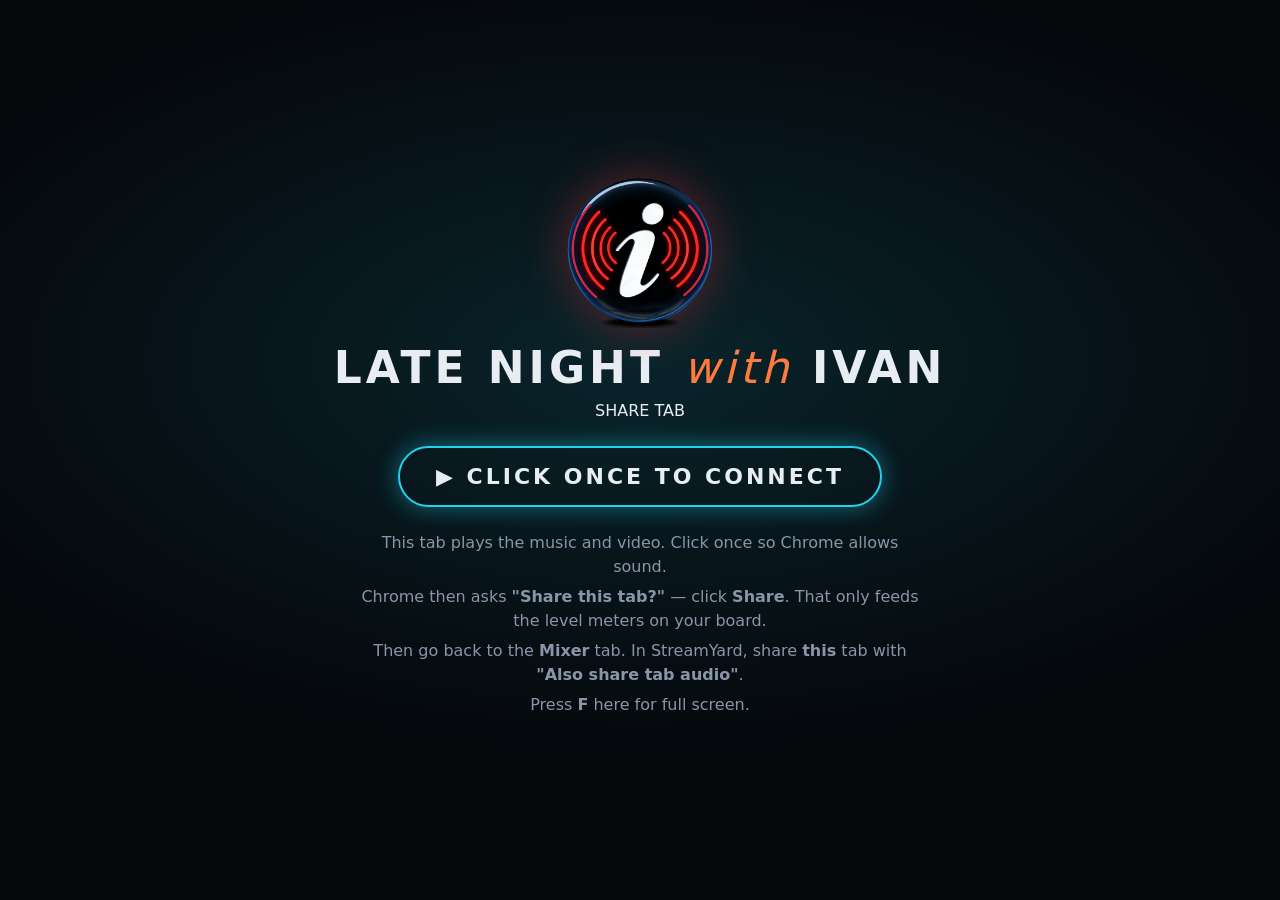
<file: ivan-is-ivan-mixer/viewer.html>
<!doctype html>
<html lang="en">
<head>
<meta charset="utf-8">
<meta name="viewport" content="width=device-width, initial-scale=1">
<link rel="icon" href="icon.png">
<title>Late Night with Ivan — SHARE (StreamYard)</title>
<style>
  html, body { margin: 0; height: 100%; background: #000; overflow: hidden; font-family: "Segoe UI", system-ui, sans-serif; color: #e8edf4; }
  body.idle { cursor: none; }
  .vid { position: fixed; inset: 0; opacity: 0; transition: opacity .25s; background: #000; }
  .vid iframe, .vid > div { position: absolute; inset: 0; width: 100%; height: 100%; border: 0; pointer-events: none; }
  /* song files from this computer: a video file fills the screen; a music-only file shows the logo */
  .vid .filevid { position: absolute; inset: 0; width: 100%; height: 100%; object-fit: contain; background: #000; display: none; }
  .vid.file .filevid { display: block; }
  .vid.file iframe, .vid.file > div { visibility: hidden; }
  .vid.audio .filevid { opacity: 0; }
  .vid.audio { background: radial-gradient(60vmin 60vmin at 50% 45%, rgba(255, 40, 40, .22), transparent 70%), url(logo-ivan.png) center 45% / 34vmin no-repeat, #05070b; }
  .badge {
    --cc: #22d3ee; position: fixed; z-index: 10; left: 2.5vw; top: 4vh; max-width: min(46vw, 640px);
    display: flex; align-items: center; gap: 14px; padding: 10px 22px 10px 10px;
    background: rgba(6, 8, 12, .78); backdrop-filter: blur(8px);
    border: 2px solid color-mix(in srgb, var(--cc) 70%, transparent); border-radius: 60px;
    box-shadow: 0 10px 30px rgba(0, 0, 0, .55), 0 0 24px color-mix(in srgb, var(--cc) 30%, transparent);
  }
  .badge.hidden { display: none; }
  /* where the badge sits: top corners keep it off the lyrics, which are usually at the bottom */
  .badge.pos-tr { left: auto; right: 2.5vw; }
  .badge.pos-bl { top: auto; bottom: 4vh; }
  .badge.pos-tr.enter { animation-name: badgeInR; }
  @keyframes badgeInR { from { opacity: 0; transform: translateX(40px); } to { opacity: 1; transform: none; } }
  .badge.leave { animation: badgeOut .5s ease forwards; }
  @keyframes badgeOut { to { opacity: 0; transform: translateY(-10px); } }
  /* your logo, top right */
  .bug { position: fixed; z-index: 11; top: 3vh; right: 2vw; width: clamp(56px, 6.5vw, 120px); opacity: .92; filter: drop-shadow(0 4px 12px rgba(0,0,0,.6)); transition: opacity .4s; pointer-events: none; }
  .bug.hidden { opacity: 0; }
  body.badge-tr .bug { top: auto; bottom: 3vh; }
  .badge.enter { animation: badgeIn .7s cubic-bezier(.2, .8, .2, 1); }
  .badge img { width: clamp(48px, 5.5vw, 84px); aspect-ratio: 1; border-radius: 50%; object-fit: cover; flex: none; border: 3px solid var(--cc); background: #111; }
  .badge .txt { min-width: 0; }
  .badge .name { font-size: clamp(16px, 1.9vw, 30px); font-weight: 800; white-space: nowrap; overflow: hidden; text-overflow: ellipsis; text-shadow: 0 2px 8px #000; }
  .badge .song { font-size: clamp(12px, 1.25vw, 20px); color: #d5dce6; white-space: nowrap; overflow: hidden; text-overflow: ellipsis; }
  @keyframes badgeIn { from { opacity: 0; transform: translateX(-40px); } to { opacity: 1; transform: none; } }
  /* only you see these: before the first click, and when the mixer is not connected */
  .connect { position: fixed; inset: 0; z-index: 50; display: grid; place-items: center; text-align: center; background: radial-gradient(800px 400px at 50% 40%, rgba(34, 211, 238, .14), transparent), #05070b; cursor: pointer; }
  .connect.hidden { display: none; }
  .connect h1 { font-size: 44px; letter-spacing: 4px; margin: 0 0 8px; }
  .connect .logo { width: 150px; filter: drop-shadow(0 0 24px rgba(255, 50, 50, .35)); margin-bottom: 10px; }
  .connect h1 em { color: #ff7a3d; font-weight: 300; }
  .connect .big { display: inline-block; margin: 26px 0 18px; font-size: 22px; font-weight: 800; letter-spacing: 3px; padding: 16px 36px; border-radius: 40px; border: 2px solid #22d3ee; box-shadow: 0 0 24px rgba(34, 211, 238, .45); }
  .connect p { color: #8a95a8; max-width: 560px; margin: 6px auto; line-height: 1.5; }
  /* overlays: pictures and short videos over the music */
  .ov { position: fixed; z-index: 8; display: flex; align-items: center; justify-content: center; opacity: 0; transform: scale(.97); transition: opacity .45s, transform .45s; pointer-events: none; }
  .ov.show { opacity: 1; transform: none; }
  .ov img, .ov video { display: block; max-width: 100%; max-height: 100%; object-fit: contain; }
  .ov.pos-full { inset: 0; background: #000; }
  .ov.pos-full img, .ov.pos-full video { width: 100%; height: 100%; object-fit: cover; }
  .ov.pos-big { inset: 7vh 9vw 16vh; }
  .ov.pos-big img, .ov.pos-big video { border-radius: 14px; box-shadow: 0 20px 60px rgba(0, 0, 0, .7); }
  .ov.pos-corner { top: 3vh; right: 2.5vw; width: 30vw; height: 30vh; justify-content: flex-end; align-items: flex-start; }
  .ov.pos-corner img, .ov.pos-corner video { border-radius: 10px; box-shadow: 0 10px 30px rgba(0, 0, 0, .6); }
  .ov.pos-lower { left: 0; right: 0; bottom: 15vh; height: 22vh; }
  .ov.pos-lower img, .ov.pos-lower video { border-radius: 10px; box-shadow: 0 10px 30px rgba(0, 0, 0, .6); }
  .status { position: fixed; z-index: 20; top: 10px; right: 10px; font-size: 12px; padding: 4px 10px; border-radius: 20px; background: rgba(255, 59, 79, .9); color: #fff; }
  .status.hidden { display: none; }
</style>
</head>
<body>
  <div class="vid" id="wrapA"><div id="vA"></div></div>
  <div class="vid" id="wrapB"><div id="vB"></div></div>

  <div class="ov" id="ov"></div>

  <img class="bug hidden" id="bug" src="logo-ivan.png" alt="">

  <div class="badge hidden" id="badge">
    <img id="avatar" alt="">
    <div class="txt"><div class="name" id="name"></div><div class="song" id="song"></div></div>
  </div>

  <div class="connect" id="connect">
    <div>
      <img class="logo" src="logo-ivan.png" alt="">
      <h1>LATE NIGHT <em>with</em> IVAN</h1>
      <div>SHARE TAB</div>
      <div class="big">▶ CLICK ONCE TO CONNECT</div>
      <p>This tab plays the music and video. Click once so Chrome allows sound.</p>
      <p>Chrome then asks <b>"Share this tab?"</b> — click <b>Share</b>. That only feeds the level meters on your board.</p>
      <p>Then go back to the <b>Mixer</b> tab. In StreamYard, share <b>this</b> tab with <b>"Also share tab audio"</b>.</p>
      <p>Press <b>F</b> here for full screen.</p>
    </div>
  </div>
  <div class="connect hidden" id="dup"><div><img class="logo" src="logo-ivan.png" alt=""><h1>EXTRA SHARE TAB</h1><p>Another Share tab is already live. Close this one.</p></div></div>
  <div class="status hidden" id="status">Mixer not connected — open the Mixer tab</div>

  <script src="viewer.js?v=4.2.1"></script>
  <script src="https://www.youtube.com/iframe_api" onerror="window.ytLoadFailed && window.ytLoadFailed()"></script>
</body>
</html>
</file>
